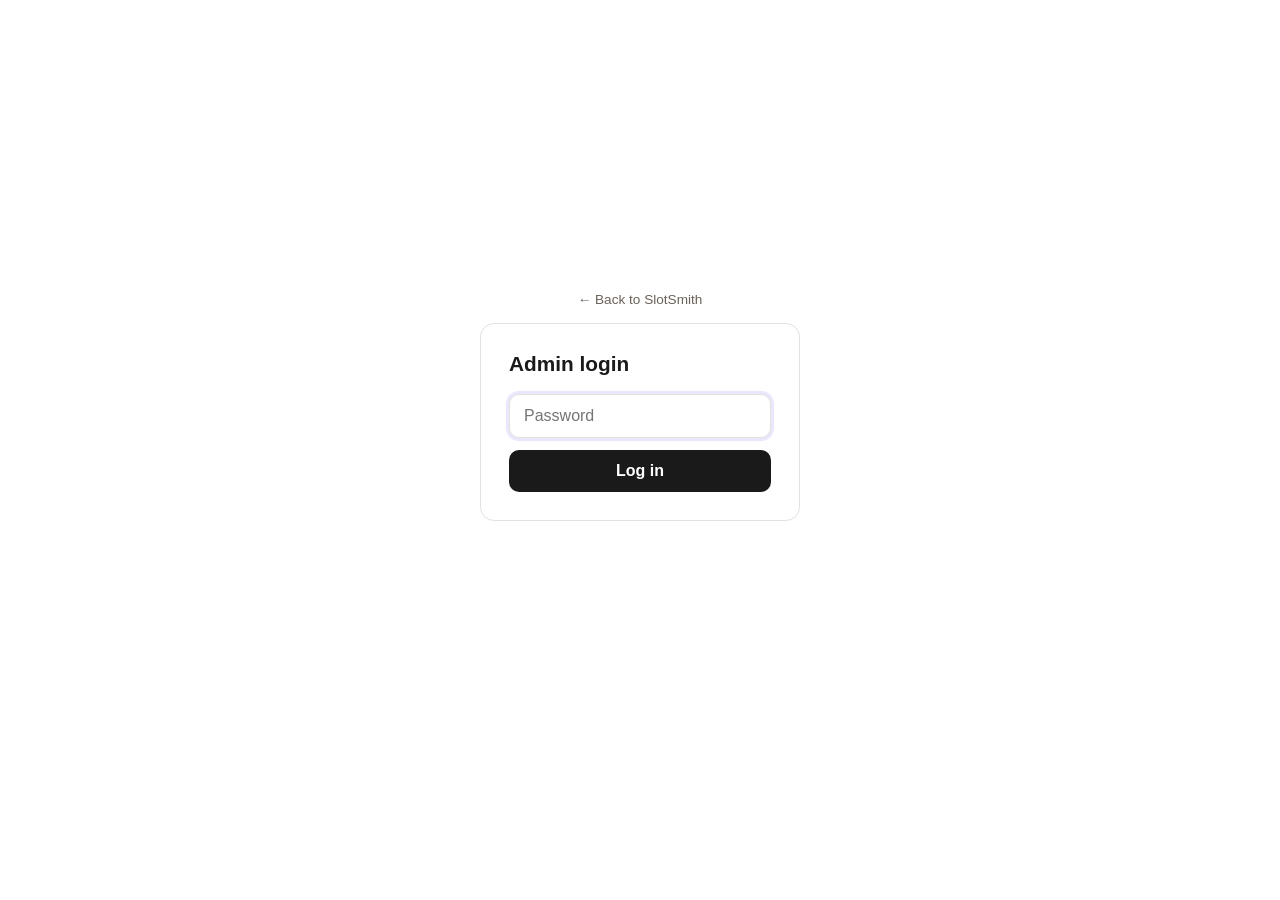
<file: wwwroot/admin-login.html>
<!DOCTYPE html>
<html lang="en">
<head>
<meta charset="UTF-8">
<meta name="viewport" content="width=device-width, initial-scale=1.0">
<title>SlotSmith — Admin login</title>
<link rel="stylesheet" href="booking.css">
<style>
  body { display: flex; flex-direction: column; align-items: center; justify-content: center; min-height: 100vh; gap: 16px; }
  .back-home { color: var(--muted); font-size: 0.85rem; text-decoration: none; }
  .back-home:hover { color: var(--ink); }
  .login-box { width: 320px; padding: 28px; border: 1px solid var(--border); border-radius: 14px; }
  .login-box h1 { font-size: 1.3rem; margin: 0 0 18px; }
  .login-box input { width: 100%; padding: 12px 14px; border-radius: 10px; border: 1px solid var(--border); font-size: 1rem; margin-bottom: 12px; }
  .login-box button { width: 100%; padding: 12px; border-radius: 10px; border: none; background: var(--ink); color: #fff; font-weight: 700; font-size: 1rem; cursor: pointer; }
  .login-box button:disabled { opacity: 0.5; cursor: not-allowed; }
  .error-note { color: #a3241f; font-size: 0.85rem; margin: -4px 0 12px; }
</style>
</head>
<body>
  <a class="back-home" href="/index.html">&larr; Back to SlotSmith</a>
  <form class="login-box" id="loginForm">
    <h1>Admin login</h1>
    <div class="error-note" id="errorNote" style="display:none;"></div>
    <input type="password" id="password" placeholder="Password" autocomplete="current-password" autofocus required>
    <button type="submit" id="loginBtn">Log in</button>
  </form>

<script>
const params = new URLSearchParams(location.search);
const next = params.get('next') || '/staff-admin.html';

document.getElementById('loginForm').addEventListener('submit', async (e) => {
  e.preventDefault();
  const btn = document.getElementById('loginBtn');
  const errorNote = document.getElementById('errorNote');
  const password = document.getElementById('password').value;

  btn.disabled = true;
  btn.textContent = 'Logging in…';
  errorNote.style.display = 'none';

  try {
    const r = await fetch('/api/admin/login', {
      method: 'POST',
      headers: { 'Content-Type': 'application/json' },
      body: JSON.stringify({ password }),
    });
    if (r.ok) {
      location.href = next;
      return;
    }
    errorNote.textContent = r.status === 401 ? 'Wrong password.' : 'Something went wrong — try again.';
    errorNote.style.display = 'block';
  } catch (err) {
    errorNote.textContent = 'Network error — try again.';
    errorNote.style.display = 'block';
  } finally {
    btn.disabled = false;
    btn.textContent = 'Log in';
  }
});
</script>
</body>
</html>
</file>
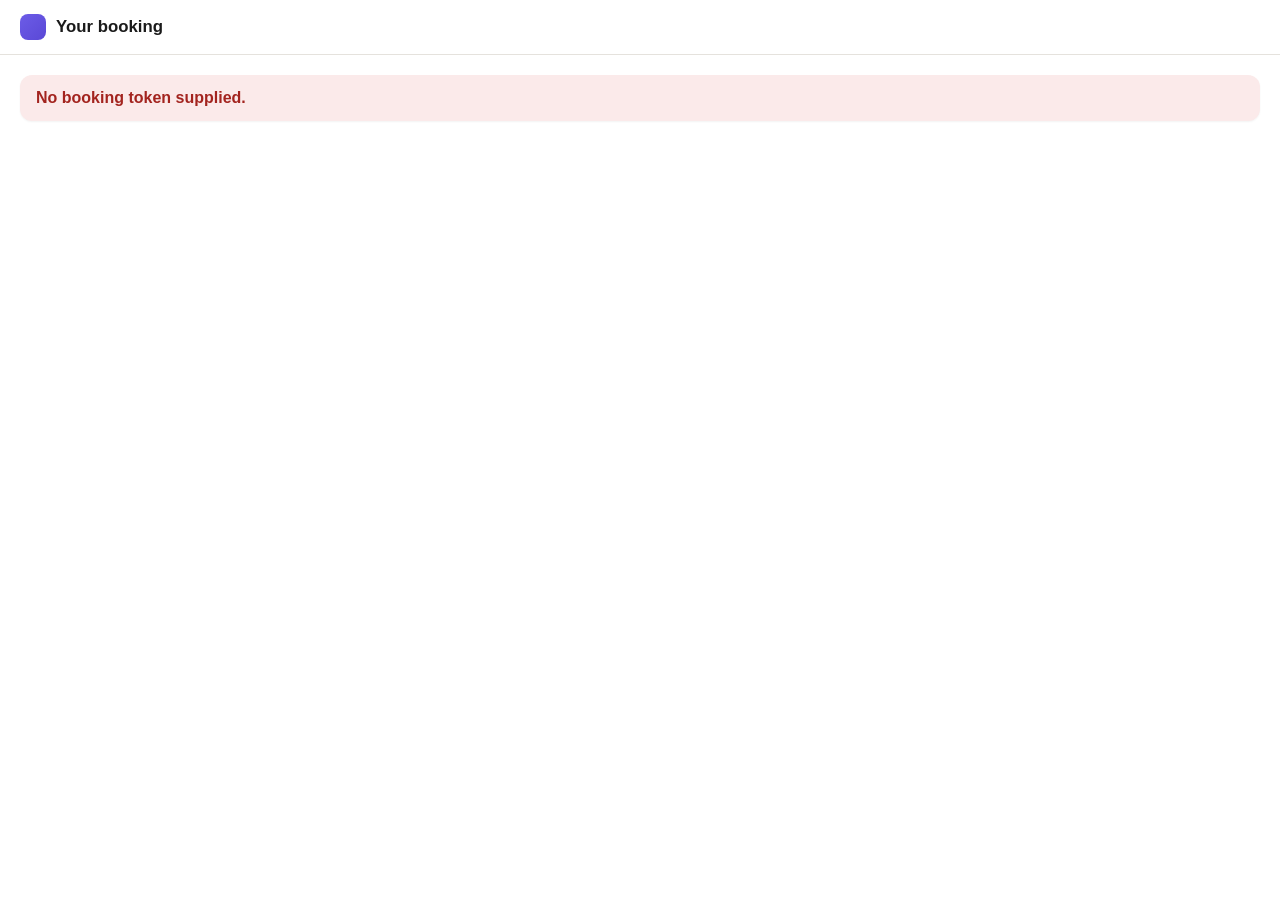
<file: wwwroot/manage-booking.html>
<!DOCTYPE html>
<html lang="en">
<head>
<meta charset="UTF-8">
<meta name="viewport" content="width=device-width, initial-scale=1.0">
<title>Manage your booking — SlotSmith</title>
<link rel="stylesheet" href="booking.css">
<style>
  body { padding-bottom: 40px; }
  .field-row { display: flex; justify-content: space-between; padding: 8px 0; border-bottom: 1px solid var(--border); }
  .field-row .label { color: var(--muted); }
  .field-row .value { font-weight: 600; text-align: right; }
  .actions { margin: 24px 20px; display: flex; gap: 10px; flex-wrap: wrap; }
  .cancelled-note { margin: 20px; padding: 14px; border-radius: 10px; background: var(--panel); color: var(--muted); }
</style>
</head>
<body>
<header class="topbar"><a class="brand" href="/index.html"><span class="brand-mark"></span>Your booking</a></header>
<main>
  <div id="banner"></div>
  <div id="content"></div>
</main>

<script>
const params = new URLSearchParams(location.search);
const token = params.get('token');

async function api(path, opts) {
  const r = await fetch(path, opts);
  const raw = await r.text();
  if (!r.ok) {
    const err = new Error(raw || r.statusText);
    err.status = r.status;
    throw err;
  }
  return raw ? JSON.parse(raw) : null; // Results.Ok() with no body comes back as 200 + empty string, not 204
}

function fmtDate(iso) {
  const d = new Date(iso);
  return d.toLocaleString('en-AU', {
    weekday: 'long', day: 'numeric', month: 'long', hour: 'numeric', minute: '2-digit',
    timeZone: 'Australia/Sydney'
  });
}

function money(cents) {
  return (cents / 100).toLocaleString('en-AU', { style: 'currency', currency: 'AUD' });
}

// Same "1h 30m" / "45 mins" format as the confirmation screen's "Time needed" row (booking.js).
function fmtDuration(totalMinutes) {
  return totalMinutes >= 60
    ? `${Math.floor(totalMinutes / 60)}h${totalMinutes % 60 ? ' ' + (totalMinutes % 60) + 'm' : ''}`
    : `${totalMinutes} mins`;
}

let booking = null;
let rescheduleDate = toLocalDateInputValue(new Date().toISOString());
let rescheduleDateInitialized = false;
let rescheduleSlots = [];
let selectedSlot = null;

// en-CA locale formats as YYYY-MM-DD, which is exactly what <input type=date> wants —
// convenient way to get a venue-local (not UTC, not browser-local) date string.
function toLocalDateInputValue(iso) {
  return new Date(iso).toLocaleDateString('en-CA', { timeZone: 'Australia/Sydney' });
}

async function load() {
  if (!token) {
    document.getElementById('banner').innerHTML = `<div class="banner error">No booking token supplied.</div>`;
    return;
  }
  try {
    booking = await api(`/api/bookings/manage/${token}`);
    if (!rescheduleDateInitialized && booking.status !== 'Cancelled') {
      // Default the reschedule date picker to the booking's own day rather than today —
      // that's the day most likely to still have an opening.
      rescheduleDate = toLocalDateInputValue(booking.startUtc);
      rescheduleDateInitialized = true;
    }
    render();
  } catch (err) {
    console.error('Failed to load booking', err.status, err.message);
    const friendly = err.status === 404
      ? "Couldn't find that booking. It may have already been cancelled, or the link is incorrect."
      : `Something went wrong loading this booking (${err.status ?? 'network error'}). Check the browser console / server log for details.`;
    document.getElementById('banner').innerHTML = `<div class="banner error">${friendly}</div>`;
  }
}

function render() {
  const content = document.getElementById('content');

  if (booking.status === 'Cancelled') {
    content.innerHTML = `
      <div class="cancelled-note"><strong>This booking has been cancelled.</strong></div>
      <div style="margin:0 20px;">
        <div class="field-row"><span class="label">Service</span><span class="value">${booking.serviceNames.join(', ')}</span></div>
        <div class="field-row"><span class="label">With</span><span class="value">${booking.staffName}</span></div>
        <div class="field-row"><span class="label">Was</span><span class="value">${fmtDate(booking.startUtc)}</span></div>
      </div>
      <div class="actions">
        <a class="pill-btn primary" href="/booking.html" style="text-decoration:none;display:inline-block;">Book a new appointment</a>
      </div>
    `;
    return;
  }

  content.innerHTML = `
    <div style="margin:0 20px;">
      <div class="field-row"><span class="label">Service</span><span class="value">${booking.serviceNames.join(', ')}</span></div>
      <div class="field-row"><span class="label">Time needed</span><span class="value">${fmtDuration(booking.totalDurationMinutes)}</span></div>
      <div class="field-row"><span class="label">With</span><span class="value">${booking.staffName}</span></div>
      <div class="field-row"><span class="label">When</span><span class="value">${fmtDate(booking.startUtc)}</span></div>
      <div class="field-row"><span class="label">Total</span><span class="value">${money(booking.totalPriceCents)}</span></div>
    </div>
    <div class="actions">
      <button class="pill-btn" id="rescheduleBtn">Reschedule</button>
      <button class="pill-btn" id="cancelBtn" style="border-color:#a3241f;color:#a3241f;">Cancel booking</button>
    </div>
    <div id="rescheduleForm" style="display:none;">
      <h2 class="section-title">Pick a new time</h2>
      <div id="rescheduleCalendar"></div>
      <div id="slotsContainer"></div>
      <div class="actions">
        <button class="pill-btn primary" id="confirmRescheduleBtn" disabled>Confirm new time</button>
      </div>
      <p style="margin:0 20px 20px;color:var(--muted);font-size:0.85rem;">
        Don't see a time that works with ${booking.staffName}? Cancel this booking above, then
        <a href="/booking.html">book a new appointment</a> — you can pick a different stylist or day from scratch.
      </p>
    </div>
  `;

  refreshCalendar();

  document.getElementById('rescheduleBtn').onclick = async () => {
    document.getElementById('rescheduleForm').style.display = 'block';
    await loadRescheduleSlots();
  };

  document.getElementById('confirmRescheduleBtn').onclick = async () => {
    if (!selectedSlot) return;
    document.getElementById('banner').innerHTML = '';
    try {
      await api(`/api/bookings/manage/${token}/reschedule`, {
        method: 'POST',
        headers: { 'Content-Type': 'application/json' },
        body: JSON.stringify({ newStartUtc: selectedSlot.startUtc ?? selectedSlot.StartUtc }),
      });
      selectedSlot = null;
      document.getElementById('banner').innerHTML = `<div class="banner">Booking rescheduled.</div>`;
      await load();
    } catch (err) {
      document.getElementById('banner').innerHTML = `<div class="banner error">Couldn't reschedule: ${err.message}</div>`;
    }
  };

  document.getElementById('cancelBtn').onclick = async () => {
    if (!confirm('Cancel this booking?')) return;
    document.getElementById('banner').innerHTML = '';
    try {
      await api(`/api/bookings/manage/${token}/cancel`, { method: 'POST' });
      document.getElementById('banner').innerHTML = `<div class="banner">Booking cancelled.</div>`;
      await load();
    } catch (err) {
      document.getElementById('banner').innerHTML = `<div class="banner error">Couldn't cancel: ${err.message}</div>`;
    }
  };
}

// Same inline month-calendar widget used on the main booking flow (booking.js), rebuilt here
// since this page is a separate script and doesn't share that module's state. Kept in sync with
// booking.js's version — if one changes visually, check the other.
let calendarViewYear = null;
let calendarViewMonth = null;

function buildCalendarWidget() {
  const todayStr = toLocalDateInputValue(new Date().toISOString());
  const [selYear, selMonth] = rescheduleDate.split('-').map(Number);

  if (calendarViewYear == null) {
    calendarViewYear = selYear;
    calendarViewMonth = selMonth; // 1-12
  }
  const viewYear = calendarViewYear;
  const viewMonth = calendarViewMonth;

  const wrap = document.createElement('div');
  wrap.className = 'calendar-widget';

  const header = document.createElement('div');
  header.className = 'calendar-header';

  const prevBtn = document.createElement('button');
  prevBtn.type = 'button';
  prevBtn.className = 'calendar-nav-btn';
  prevBtn.textContent = '‹';
  prevBtn.setAttribute('aria-label', 'Previous month');
  prevBtn.addEventListener('click', () => {
    let m = viewMonth - 1, y = viewYear;
    if (m < 1) { m = 12; y -= 1; }
    calendarViewMonth = m;
    calendarViewYear = y;
    refreshCalendar();
  });

  const monthLabel = document.createElement('div');
  monthLabel.className = 'calendar-month-label';
  monthLabel.textContent = new Date(viewYear, viewMonth - 1, 1)
    .toLocaleDateString('en-AU', { month: 'long', year: 'numeric' });

  const nextBtn = document.createElement('button');
  nextBtn.type = 'button';
  nextBtn.className = 'calendar-nav-btn';
  nextBtn.textContent = '›';
  nextBtn.setAttribute('aria-label', 'Next month');
  nextBtn.addEventListener('click', () => {
    let m = viewMonth + 1, y = viewYear;
    if (m > 12) { m = 1; y += 1; }
    calendarViewMonth = m;
    calendarViewYear = y;
    refreshCalendar();
  });

  header.appendChild(prevBtn);
  header.appendChild(monthLabel);
  header.appendChild(nextBtn);
  wrap.appendChild(header);

  const weekdays = document.createElement('div');
  weekdays.className = 'calendar-weekdays';
  for (const d of ['Mo', 'Tu', 'We', 'Th', 'Fr', 'Sa', 'Su']) {
    const cell = document.createElement('div');
    cell.textContent = d;
    weekdays.appendChild(cell);
  }
  wrap.appendChild(weekdays);

  const grid = document.createElement('div');
  grid.className = 'calendar-grid';

  const firstOfMonth = new Date(viewYear, viewMonth - 1, 1);
  const daysInMonth = new Date(viewYear, viewMonth, 0).getDate();
  const leadingBlanks = (firstOfMonth.getDay() + 6) % 7; // Mon-first: 0=Mon..6=Sun

  for (let i = 0; i < leadingBlanks; i++) {
    const blank = document.createElement('div');
    blank.className = 'calendar-day calendar-day-blank';
    grid.appendChild(blank);
  }

  for (let day = 1; day <= daysInMonth; day++) {
    const dateStr = `${viewYear}-${String(viewMonth).padStart(2, '0')}-${String(day).padStart(2, '0')}`;
    const btn = document.createElement('button');
    btn.type = 'button';
    btn.className = 'calendar-day';
    btn.textContent = String(day);
    if (dateStr === todayStr) btn.classList.add('today');
    if (dateStr === rescheduleDate) btn.classList.add('selected');
    if (dateStr < todayStr) {
      btn.disabled = true;
      btn.classList.add('past');
    } else {
      btn.addEventListener('click', async () => {
        rescheduleDate = dateStr;
        selectedSlot = null;
        refreshCalendar();
        await loadRescheduleSlots();
      });
    }
    grid.appendChild(btn);
  }
  wrap.appendChild(grid);

  return wrap;
}

function refreshCalendar() {
  const container = document.getElementById('rescheduleCalendar');
  if (!container) return;
  container.innerHTML = '';
  container.appendChild(buildCalendarWidget());
}

async function loadRescheduleSlots() {
  const container = document.getElementById('slotsContainer');
  container.innerHTML = `<div class="empty-state" style="margin:16px 20px;">Loading times…</div>`;
  try {
    rescheduleSlots = await api('/api/availability', {
      method: 'POST',
      headers: { 'Content-Type': 'application/json' },
      body: JSON.stringify({ serviceIds: booking.serviceIds, staffId: booking.staffId, date: rescheduleDate, excludeBookingToken: token }),
    });
  } catch (err) {
    container.innerHTML = `<div class="empty-state" style="margin:16px 20px;">Couldn't load times: ${err.message}</div>`;
    return;
  }
  renderSlots();
}

function renderSlots() {
  const container = document.getElementById('slotsContainer');
  const confirmBtn = document.getElementById('confirmRescheduleBtn');

  if (rescheduleSlots.length === 0) {
    container.innerHTML = `<div class="empty-state" style="margin:16px 20px;">No availability that day — try another date.</div>`;
    if (confirmBtn) confirmBtn.disabled = true;
    return;
  }

  const grid = document.createElement('div');
  grid.className = 'slots-grid';
  for (const slot of rescheduleSlots) {
    const start = new Date(slot.startUtc ?? slot.StartUtc);
    const btn = document.createElement('button');
    const isSelected = selectedSlot && (selectedSlot.startUtc ?? selectedSlot.StartUtc) === (slot.startUtc ?? slot.StartUtc);
    btn.className = 'slot-btn' + (isSelected ? ' selected' : '');
    btn.textContent = start.toLocaleTimeString('en-AU', { hour: 'numeric', minute: '2-digit', timeZone: 'Australia/Sydney' });
    btn.onclick = () => {
      selectedSlot = slot;
      confirmBtn.disabled = false;
      renderSlots();
    };
    grid.appendChild(btn);
  }
  container.innerHTML = '';
  container.appendChild(grid);
}

load();
</script>
</body>
</html>
</file>
<file: wwwroot/booking.css>
:root {
  --bg: #ffffff;
  --ink: #1a1a1a;
  --muted: #6b6258;
  --accent: #6c5ce7;
  --accent-dark: #5a48d6;
  --accent-ink: #ffffff;
  --border: #e5e2dd;
  --panel: #f7f5f2;
  --success: #1a7a3c;
  --success-bg: #eafaf0;
  --danger: #a3241f;
  --danger-bg: #fbeaea;
  --radius: 14px;
  --shadow-sm: 0 1px 2px rgba(26, 26, 26, 0.05);
  --shadow-md: 0 4px 16px rgba(26, 26, 26, 0.07);
  --shadow-lift: 0 8px 24px rgba(26, 26, 26, 0.1);
}
* { box-sizing: border-box; }
body {
  margin: 0;
  font-family: -apple-system, BlinkMacSystemFont, "Segoe UI", Roboto, sans-serif;
  color: var(--ink);
  background: var(--bg);
  padding-bottom: 88px; /* leave room for the sticky cart bar */
  -webkit-font-smoothing: antialiased;
}
a { color: var(--accent-dark); }

/* ── Header ─────────────────────────────────────────────────────────── */
header.topbar {
  display: flex;
  align-items: center;
  justify-content: space-between;
  gap: 16px;
  padding: 14px 20px;
  border-bottom: 1px solid var(--border);
  background: rgba(255, 255, 255, 0.92);
  backdrop-filter: blur(6px);
  position: sticky;
  top: 0;
  z-index: 20;
}
header.topbar button {
  background: none;
  border: none;
  font-size: 1.4rem;
  cursor: pointer;
  color: var(--ink);
}
.brand { display: flex; align-items: center; gap: 10px; font-weight: 800; font-size: 1.05rem; }
a.brand { color: inherit; text-decoration: none; }
.brand .brand-mark {
  width: 26px; height: 26px; border-radius: 8px;
  background: linear-gradient(135deg, var(--accent), var(--accent-dark));
  flex-shrink: 0;
}

/* ── Typography ─────────────────────────────────────────────────────── */
h1.step-title {
  font-size: 1.7rem;
  font-weight: 800;
  margin: 22px 20px 8px;
  letter-spacing: -0.01em;
}
h2.section-title {
  font-size: 0.8rem;
  font-weight: 700;
  margin: 26px 20px 10px;
  color: var(--muted);
  text-transform: uppercase;
  letter-spacing: 0.06em;
}

/* ── Cards ──────────────────────────────────────────────────────────── */
.card {
  display: flex;
  align-items: center;
  gap: 14px;
  margin: 12px 20px;
  padding: 16px;
  border: 1px solid var(--border);
  border-radius: var(--radius);
  background: var(--bg);
  box-shadow: var(--shadow-sm);
  transition: box-shadow 0.15s ease, border-color 0.15s ease, transform 0.1s ease;
}
.card.selectable { cursor: pointer; }
/* :not(.selected) matters here — without it, hovering a selected card (very likely on the exact
   card you just tapped) let the plain hover border/shadow outrank .card.selected below since
   both rules matched at similar specificity, hiding the selection until the mouse moved away. */
.card.selectable:not(.selected):hover { box-shadow: var(--shadow-md); border-color: #d8d3cb; }
.card.selected { border-color: var(--accent); box-shadow: 0 0 0 1.5px var(--accent), var(--shadow-md); }
.avatar {
  width: 52px;
  height: 52px;
  border-radius: 50%;
  background: var(--panel);
  display: flex;
  align-items: center;
  justify-content: center;
  font-weight: 700;
  color: var(--muted);
  flex-shrink: 0;
  overflow: hidden;
}
.avatar img { width: 100%; height: 100%; object-fit: cover; }
.card-body { flex: 1; min-width: 0; }
.card-title { font-weight: 700; font-size: 1.05rem; }
.card-sub { color: var(--muted); font-size: 0.9rem; margin-top: 2px; }

/* ── Buttons ────────────────────────────────────────────────────────── */
.pill-btn {
  border: 1px solid var(--ink);
  background: var(--bg);
  color: var(--ink);
  border-radius: 999px;
  padding: 8px 18px;
  font-weight: 600;
  font-size: 0.95rem;
  cursor: pointer;
  transition: background 0.15s ease, color 0.15s ease, transform 0.05s ease, opacity 0.15s ease;
}
.pill-btn:hover { background: var(--panel); }
.pill-btn:active { transform: scale(0.98); }
.pill-btn:disabled { opacity: 0.45; cursor: not-allowed; }
.pill-btn:disabled:hover { background: var(--bg); }
.pill-btn.primary { background: var(--ink); color: #fff; border-color: var(--ink); }
.pill-btn.primary:hover { background: #333; }

/* ── Service selection checkboxes ──────────────────────────────────────
   Square with a checkmark, not round — services allow picking more than one,
   and a round dot reads as a radio button (pick-one), which is the wrong signal
   here. See .radio-dot below for the single-select equivalent used on the
   professional step. */
.checkbox-dot {
  width: 22px;
  height: 22px;
  border-radius: 6px;
  border: 2px solid var(--border);
  flex-shrink: 0;
  display: flex;
  align-items: center;
  justify-content: center;
  transition: background 0.15s ease, border-color 0.15s ease;
}
.checkbox-dot.checked { background: var(--accent); border-color: var(--accent); }
.checkbox-dot.checked::after {
  content: '';
  width: 6px;
  height: 10px;
  border: solid #fff;
  border-width: 0 2px 2px 0;
  transform: rotate(45deg) translate(-1px, -1px);
}

/* ── Professional selection radio dots ──────────────────────────────────
   Round ring with a filled center dot, not a checkmark — professional is a
   single-select step (pick one, or "no preference"), which is exactly what a
   radio button conventionally signals. Kept as a distinct class from
   .checkbox-dot so the two shapes (and their selection semantics) never get
   mixed up. */
.radio-dot {
  width: 22px;
  height: 22px;
  border-radius: 50%;
  border: 2px solid var(--border);
  flex-shrink: 0;
  display: flex;
  align-items: center;
  justify-content: center;
  transition: border-color 0.15s ease;
}
.radio-dot.checked { border-color: var(--accent); }
.radio-dot.checked::after {
  content: '';
  width: 10px;
  height: 10px;
  border-radius: 50%;
  background: var(--accent);
}

/* ── Sticky cart bar ────────────────────────────────────────────────── */
.cart-bar {
  position: fixed;
  bottom: 0; left: 0; right: 0;
  background: #fff;
  border-top: 1px solid var(--border);
  padding: 14px 20px;
  display: flex;
  align-items: center;
  justify-content: space-between;
  box-shadow: 0 -6px 20px rgba(26, 26, 26, 0.06);
}
.cart-bar .price { font-weight: 800; font-size: 1.2rem; }
.cart-bar .meta { color: var(--muted); font-size: 0.85rem; }
.cart-bar button {
  background: var(--ink);
  color: #fff;
  border: none;
  border-radius: 999px;
  padding: 14px 28px;
  font-weight: 700;
  font-size: 1rem;
  cursor: pointer;
  transition: background 0.15s ease, transform 0.05s ease;
}
.cart-bar button:hover:not(:disabled) { background: #333; }
.cart-bar button:active:not(:disabled) { transform: scale(0.98); }
.cart-bar button:disabled { opacity: 0.4; cursor: not-allowed; }

/* ── Inline calendar date picker (time step) ──────────────────────────
   Embedded on the page instead of the native browser date-picker popup, so
   it's visible without an extra click and time slots can render directly
   below whichever day is picked. */
.calendar-widget {
  margin: 0 20px 20px;
  max-width: 380px;
  padding: 16px;
  border: 1px solid var(--border);
  border-radius: var(--radius);
  background: var(--bg);
  box-shadow: var(--shadow-sm);
}
.calendar-header {
  display: flex;
  align-items: center;
  justify-content: space-between;
  margin-bottom: 12px;
}
.calendar-month-label { font-weight: 700; font-size: 1rem; }
.calendar-nav-btn {
  width: 32px;
  height: 32px;
  border-radius: 50%;
  border: none;
  background: var(--panel);
  color: var(--ink);
  font-size: 1.1rem;
  line-height: 1;
  cursor: pointer;
  display: flex;
  align-items: center;
  justify-content: center;
  transition: background 0.15s ease;
}
.calendar-nav-btn:hover { background: var(--border); }
.calendar-weekdays, .calendar-grid {
  display: grid;
  grid-template-columns: repeat(7, 1fr);
}
.calendar-weekdays { margin-bottom: 4px; }
.calendar-weekdays div {
  text-align: center;
  font-size: 0.75rem;
  font-weight: 700;
  color: var(--muted);
  text-transform: uppercase;
  letter-spacing: 0.02em;
  padding: 4px 0;
}
.calendar-grid { row-gap: 4px; }
.calendar-day {
  aspect-ratio: 1;
  border: none;
  background: none;
  border-radius: 50%;
  font-size: 0.92rem;
  font-weight: 600;
  color: var(--ink);
  cursor: pointer;
  display: flex;
  align-items: center;
  justify-content: center;
  transition: background 0.15s ease, color 0.15s ease;
}
.calendar-day-blank { cursor: default; }
.calendar-day:not(.past):not(.selected):hover { background: var(--panel); }
.calendar-day.today { box-shadow: inset 0 0 0 1.5px var(--accent); }
.calendar-day.selected { background: var(--accent); color: var(--accent-ink); }
.calendar-day.past { color: #cfc9c0; cursor: not-allowed; }

/* ── Time slots ─────────────────────────────────────────────────────── */
.slots-grid {
  display: grid;
  grid-template-columns: repeat(auto-fill, minmax(90px, 1fr));
  gap: 10px;
  margin: 0 20px;
}
.slot-btn {
  padding: 10px 6px;
  border-radius: 10px;
  border: 1px solid var(--border);
  background: var(--bg);
  cursor: pointer;
  font-weight: 600;
  transition: background 0.15s ease, border-color 0.15s ease, color 0.15s ease, transform 0.05s ease;
}
.slot-btn:hover { border-color: var(--accent); }
.slot-btn:active { transform: scale(0.97); }
.slot-btn.selected { background: var(--accent); color: var(--accent-ink); border-color: var(--accent); }

/* ── Forms ──────────────────────────────────────────────────────────── */
form.details-form { margin: 0 20px; display: flex; flex-direction: column; gap: 4px; }
form.details-form label {
  font-size: 0.85rem;
  font-weight: 600;
  color: var(--muted);
  margin-top: 10px;
}
form.details-form label:first-child { margin-top: 0; }
form.details-form input, form.details-form textarea {
  padding: 12px 14px;
  border-radius: 10px;
  border: 1px solid var(--border);
  font-size: 1rem;
  font-family: inherit;
  transition: border-color 0.15s ease, box-shadow 0.15s ease;
}
form.details-form input:focus, form.details-form textarea:focus,
input:focus, textarea:focus, select:focus {
  outline: none;
  border-color: var(--accent);
  box-shadow: 0 0 0 3px rgba(108, 92, 231, 0.15);
}

/* ── Misc states ────────────────────────────────────────────────────── */
.empty-state { margin: 40px 20px; color: var(--muted); text-align: center; }
.confirm-box { margin: 40px 20px; text-align: center; }
.confirm-box h1 { font-size: 1.8rem; }
.confirm-icon {
  width: 64px; height: 64px; border-radius: 50%;
  background: var(--success-bg); color: var(--success);
  display: flex; align-items: center; justify-content: center;
  margin: 0 auto 16px; font-size: 2rem;
}

/* ── Admin nav (see admin-nav.js) ──────────────────────────────────── */
.admin-nav { display: flex; align-items: center; gap: 4px; }
.admin-nav a {
  padding: 7px 14px;
  border-radius: 999px;
  font-size: 0.88rem;
  font-weight: 600;
  color: var(--muted);
  text-decoration: none;
  transition: background 0.15s ease, color 0.15s ease;
}
.admin-nav a:hover { background: var(--panel); color: var(--ink); }
.admin-nav a.active { background: var(--ink); color: #fff; }
.admin-nav .logout-link {
  margin-left: 8px;
  padding: 7px 14px;
  font-size: 0.85rem;
  color: var(--muted);
  text-decoration: none;
  border-left: 1px solid var(--border);
}
.admin-nav .logout-link:hover { color: var(--danger); }

/* ── Banners ────────────────────────────────────────────────────────── */
.banner { margin: 20px; padding: 14px 16px; border-radius: 12px; background: var(--success-bg); color: var(--success); font-weight: 600; box-shadow: var(--shadow-sm); }
.banner.error { background: var(--danger-bg); color: var(--danger); }
</file>
